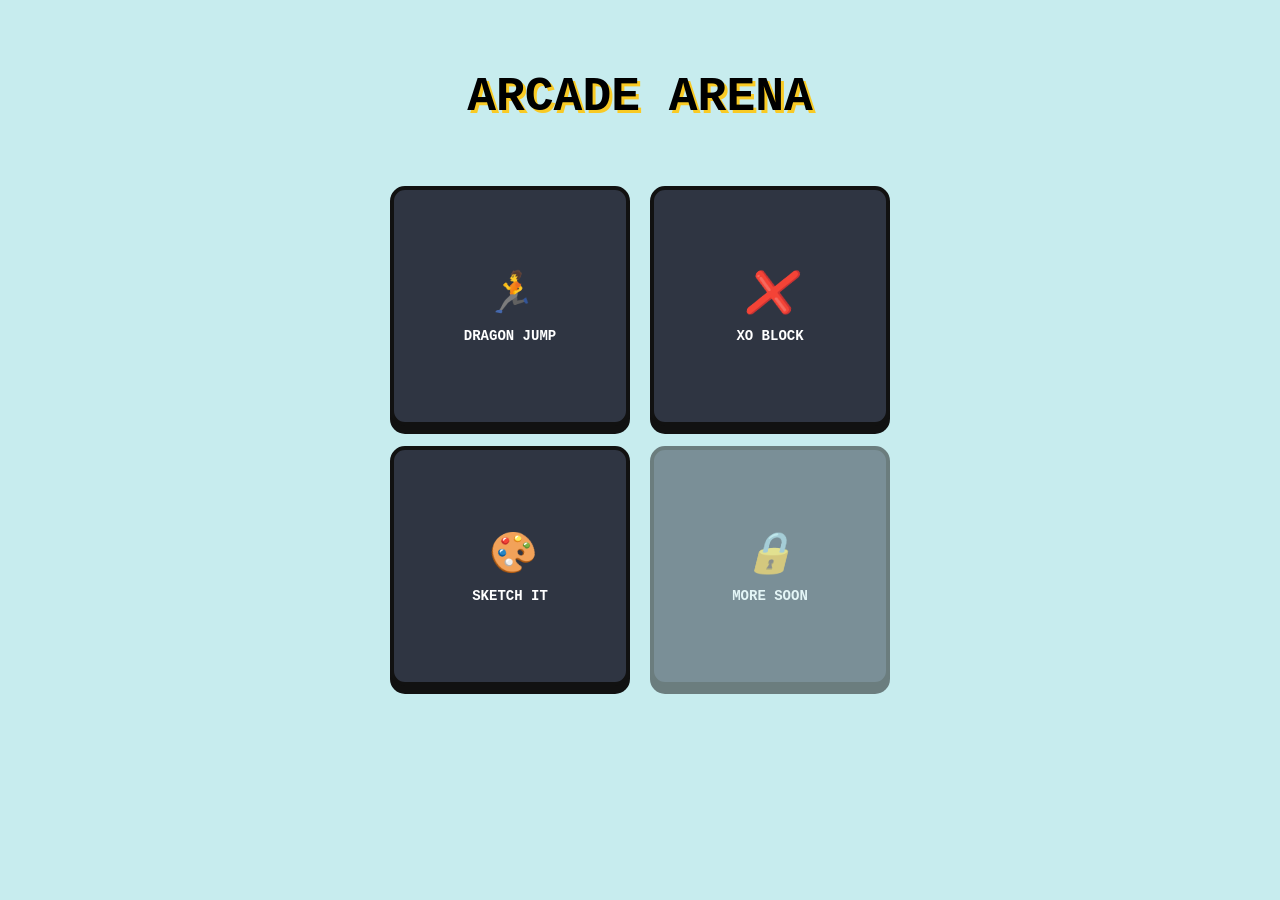
<file: index.html>
<!DOCTYPE html>
<html lang="en">
<head>
    <meta charset="UTF-8">
    <title>ARCADE ARENA</title>
    <link rel="stylesheet" href="common.css">
    <style>
        h1 { margin-top: 50px; text-shadow: 3px 3px var(--lego-yellow); font-size: 3rem; }
        #gameGrid { 
            display: grid; grid-template-columns: repeat(2, 1fr); 
            gap: 20px; width: 90%; max-width: 500px; margin-top: 30px; 
        }
        .tile {
            background: var(--primary-dark); aspect-ratio: 1/1; border-radius: 15px;
            display: flex; flex-direction: column; align-items: center; justify-content: center;
            text-decoration: none; color: white; border: 4px solid #111;
            box-shadow: 0 8px 0 #111; transition: 0.2s;
        }
        .tile:hover { transform: translateY(-4px); background: var(--lego-yellow); color: #111; }
        .tile i { font-size: 40px; margin-bottom: 10px; }
        .tile span { font-weight: bold; font-size: 14px; text-align: center; }
    </style>
</head>
<body>
    <h1>ARCADE ARENA</h1>
    <div id="gameGrid">
        <a href="./JumpOrDie/index.html" class="tile"><i>🏃</i><span>DRAGON JUMP</span></a>
        <a href="./XO/index.html" class="tile"><i>❌</i><span>XO BLOCK</span></a>
        <a href="./Pictionary/index.html" class="tile"><i>🎨</i><span>SKETCH IT</span></a>
        <div class="tile" style="opacity:0.5"><i>🔒</i><span>MORE SOON</span></div>
    </div>
</body>
</html>
</file>
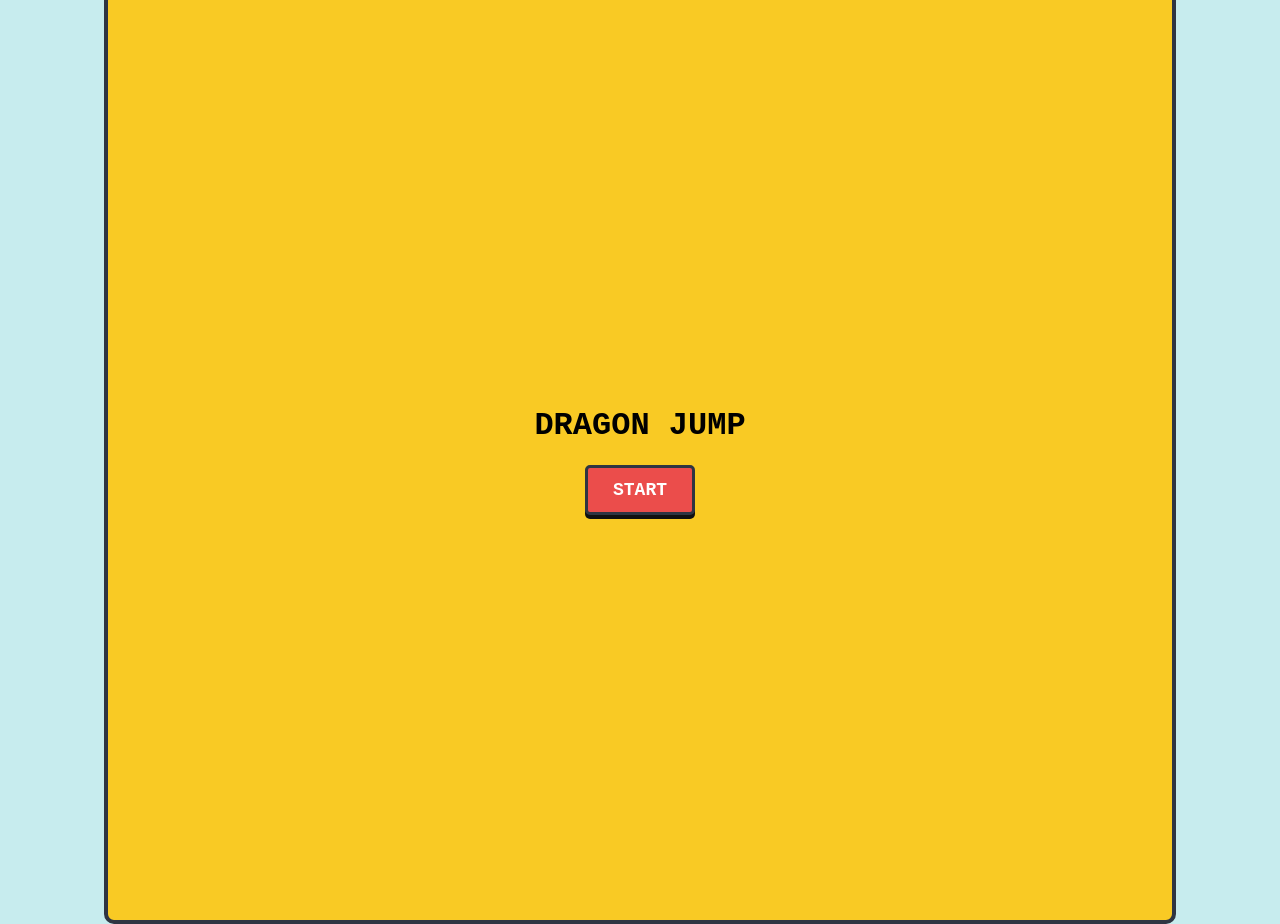
<file: JumpOrDie/index.html>
<!DOCTYPE html>
<html lang="en">
<head>
    <meta charset="UTF-8">
    <title>DRAGON JUMP</title>
    <link rel="stylesheet" href="../common.css">
    <link rel="stylesheet" href="style.css"> </head>
<body>
    <div class="ui-container">
        <a href="../index.html" id="homeBtn">⬅ HOME</a>
        <div class="stats-top">SCORE: <span id="scoreSpan">0</span> | HI: <span id="highScoreSpan">0</span></div>
    </div>

    <div class="game-container" id="gameCanvas">
        <div id="startScreen" class="banner" style="background: var(--lego-yellow); width: 80%;">
            <h1>DRAGON JUMP</h1>
            <button class="start-btn" onclick="startGame()">START</button>
        </div>

        <div class="cloud" style="top: 10%; left: 20%;">☁️</div>
        <div id="character" class="hidden">
            <div class="lego-nub"></div><div class="lego-head"></div>
            <div class="lego-torso"></div><div class="lego-legs"><div class="leg left"></div><div class="leg right"></div></div>
        </div>
        <div id="treeContainer"></div>
        
        <div id="gameOverBanner" class="banner hidden">
            <h2>CRASHED!</h2>
            <p>SCORE: <span id="finalScore">0</span></p>
            <button class="restart-btn" onclick="resetGame()">RETRY</button>
        </div>
    </div>
    <script src="script.js"></script>
</body>
</html>
</file>
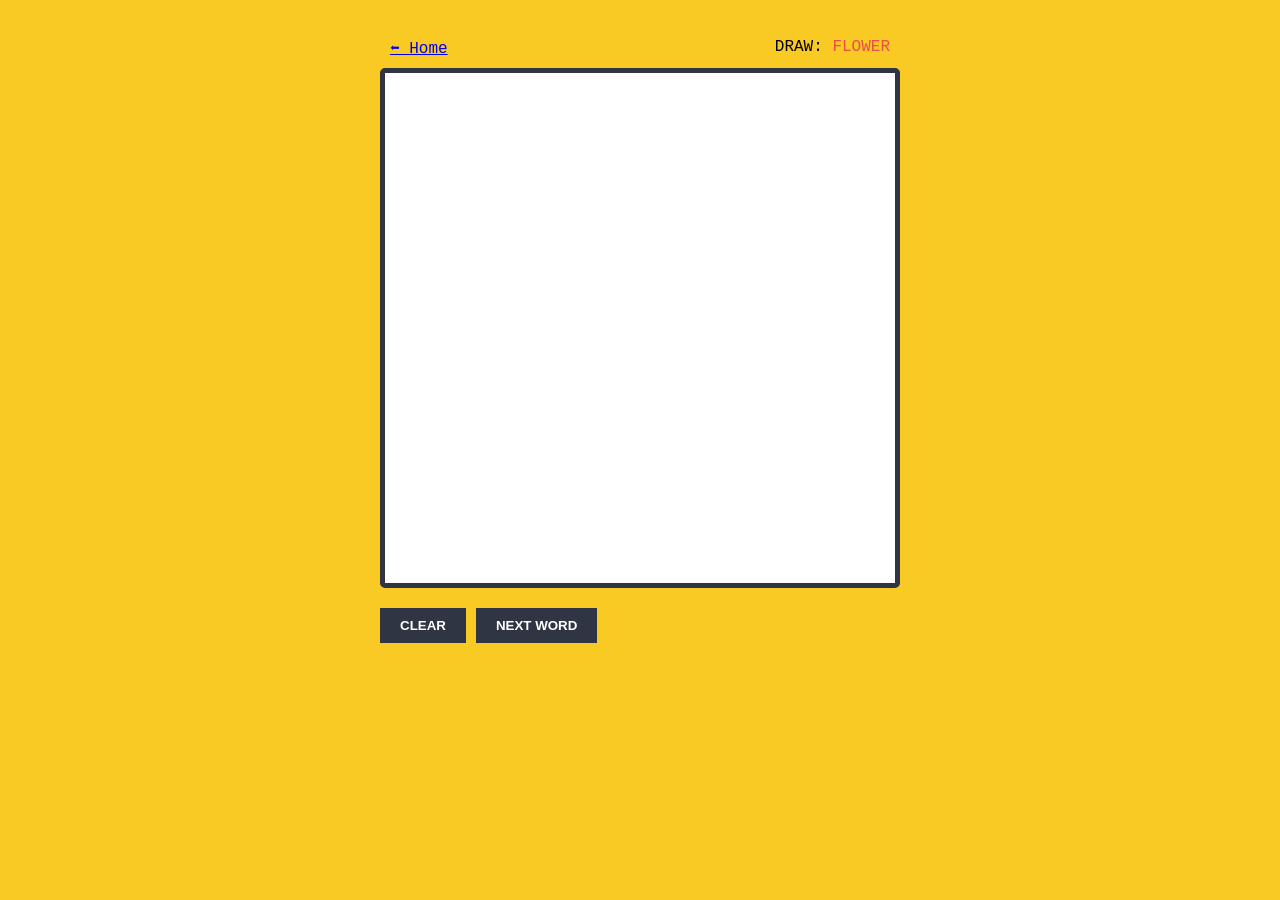
<file: Pictionary/index.html>
<!DOCTYPE html>
<html lang="en">
<head>
    <meta charset="UTF-8">
    <title>Arcade Sketch</title>
    <link rel="stylesheet" href="style.css">
</head>
<body>
    <div class="ui-container">
        <a href="../index.html" id="homeBtn">⬅ Home</a>
        <div class="stats-top">DRAW: <span id="wordToDraw">DRAGON</span></div>
    </div>
    <div class="game">
        <canvas id="paintCanvas" width="500" height="300"></canvas>
        <div class="controls">
            <button onclick="clearCanvas()">CLEAR</button>
            <button onclick="nextWord()">NEXT WORD</button>
        </div>
    </div>
    <script src="script.js"></script>
</body>
</html>
</file>
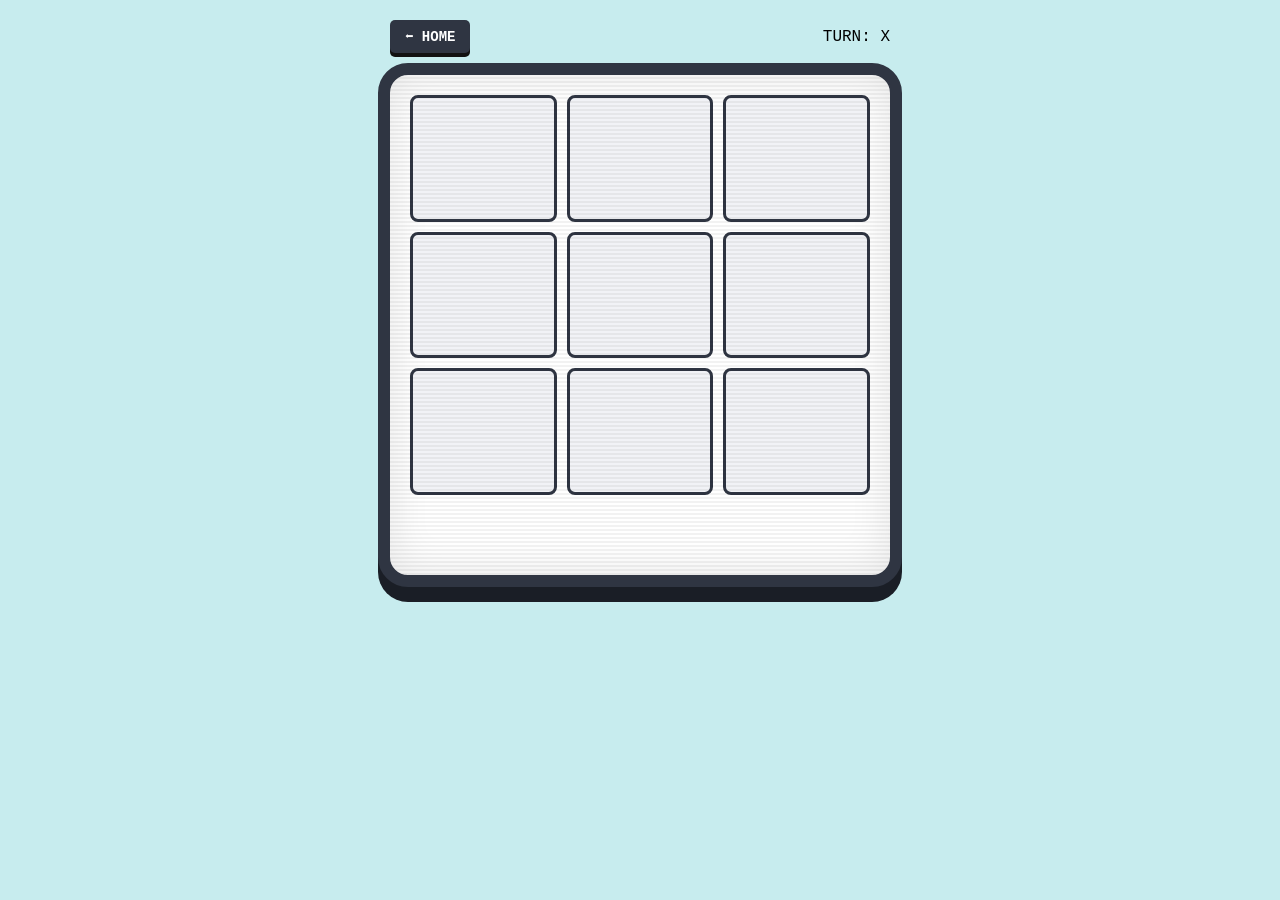
<file: XO/index.html>
<!DOCTYPE html>
<html lang="en">
<head>
    <meta charset="UTF-8">
    <link rel="stylesheet" href="../common.css">
    <style>
        #board { display: grid; grid-template-columns: repeat(3, 1fr); gap: 10px; padding: 20px; height: 80%; }
        .cell { background: #f1f2f6; border-radius: 8px; border: 3px solid var(--primary-dark); display: flex; align-items: center; justify-content: center; font-size: 40px; font-weight: bold; cursor: pointer; }
        .cell:hover { background: var(--lego-yellow); }
    </style>
</head>
<body>
    <div class="ui-header">
        <a href="../index.html" id="homeBtn">⬅ HOME</a>
        <div class="stats-top">TURN: <span id="turnDisplay">X</span></div>
    </div>
    <div class="game-monitor">
        <div id="board">
            <div class="cell" onclick="makeMove(0)"></div>
            <div class="cell" onclick="makeMove(1)"></div>
            <div class="cell" onclick="makeMove(2)"></div>
            <div class="cell" onclick="makeMove(3)"></div>
            <div class="cell" onclick="makeMove(4)"></div>
            <div class="cell" onclick="makeMove(5)"></div>
            <div class="cell" onclick="makeMove(6)"></div>
            <div class="cell" onclick="makeMove(7)"></div>
            <div class="cell" onclick="makeMove(8)"></div>
        </div>
        <div id="gameOverBanner" class="banner hidden">
            <h2 id="winStatus">X WINS!</h2>
            <button class="restart-btn" onclick="resetBoard()">PLAY AGAIN</button>
        </div>
    </div>
    <script src="script.js"></script>
</body>
</html>
</file>
<file: common.css>
:root {
    --primary-dark: #2f3542;
    --lego-yellow: #f9ca24;
    --arcade-bg: #c7ecee;
    --danger-red: #eb4d4b;
}

body { 
    display: flex; flex-direction: column; align-items: center; 
    background: var(--arcade-bg); font-family: 'Courier New', monospace; 
    margin: 0; padding: 20px; overflow: hidden;
}

/* Common UI Header */
.ui-header { 
    width: 90vw; max-width: 500px; display: flex; 
    justify-content: space-between; align-items: center; margin-bottom: 10px; 
}

#homeBtn, .restart-btn, button {
    background: var(--primary-dark); color: white; border: none; padding: 8px 15px;
    border-radius: 5px; cursor: pointer; font-family: inherit; font-weight: bold;
    box-shadow: 0 4px 0 #111; text-decoration: none; font-size: 14px;
}
#homeBtn:hover, button:hover { background: #57606f; }

/* The Retro Square Monitor */
.game-monitor { 
    width: 90vw; max-width: 500px; aspect-ratio: 1/1; 
    border: 12px solid var(--primary-dark); border-radius: 30px; 
    position: relative; overflow: hidden; background: white;
    box-shadow: inset 0 0 40px rgba(0,0,0,0.1), 0 15px 0 #1a1e26;
}

/* Scanline Effect */
.game-monitor::after {
    content: ""; position: absolute; top: 0; left: 0; width: 100%; height: 100%;
    background: linear-gradient(rgba(18, 16, 16, 0) 50%, rgba(0, 0, 0, 0.05) 50%);
    background-size: 100% 4px; pointer-events: none; z-index: 100;
}

.banner {
    position: absolute; top: 50%; left: 50%; transform: translate(-50%, -50%);
    background: white; padding: 20px; border: 4px solid var(--primary-dark);
    text-align: center; z-index: 110; border-radius: 10px; width: 70%;
}

.hidden { display: none !important; }
</file>
<file: JumpOrDie/style.css>
body { display: flex; flex-direction: column; align-items: center; background: #c7ecee; font-family: 'Courier New', Courier, monospace; margin: 0; }

.ui-container { width: 600px; display: flex; justify-content: space-between; align-items: center; margin-top: 20px; }
#homeBtn { text-decoration: none; background: #2f3542; color: white; padding: 8px 15px; border-radius: 5px; font-weight: bold; font-size: 14px; }
.stats-top { font-size: 20px; font-weight: bold; color: #2f3542; }

.game { 
    width: 600px; height: 250px; border-bottom: 8px solid #3d8c40; 
    margin-top: 10px; position: relative; overflow: hidden; background: white; 
    box-shadow: 0 10px 30px rgba(0,0,0,0.15);
}

#startScreen { position: absolute; width: 100%; height: 100%; background: #f9ca24; z-index: 200; display: flex; flex-direction: column; align-items: center; justify-content: center; }
.start-btn { padding: 12px 25px; font-size: 18px; background: #eb4d4b; color: white; border: 3px solid #2f3542; cursor: pointer; font-family: inherit; font-weight: bold; }

/* Lego Character */
#character { width: 34px; height: 70px; position: absolute; bottom: 0; left: 50px; z-index: 10; transition: bottom 0.1s; }
.lego-nub { width: 8px; height: 4px; background: #f1c40f; margin: 0 auto; border: 2px solid #2f3542; border-bottom: none; }
.lego-head { width: 18px; height: 16px; background: #f1c40f; margin: 0 auto; border: 2px solid #2f3542; border-radius: 3px; }
.lego-torso { width: 26px; height: 25px; background: #2980b9; margin: 0 auto; border: 2px solid #2f3542; border-radius: 2px; }
.leg { width: 10px; height: 18px; background: #2f3542; position: absolute; bottom: 0; border-radius: 2px; }
.left { left: 4px; animation: run 0.15s infinite alternate; }
.right { right: 4px; animation: run 0.15s infinite alternate-reverse; }

.frozen .leg { animation: none !important; }
@keyframes run { from { transform: translateY(0); } to { transform: translateY(-6px); } }

/* Tree Hurdles */
.tree { width: 30px; height: 50px; position: absolute; bottom: 0; z-index: 5; }
.tree-leaves { width: 30px; height: 30px; background: #27ae60; border: 2px solid #2f3542; }
.tree-trunk { width: 8px; height: 18px; background: #7f8c8d; margin: 0 auto; border: 1px solid #2f3542; }

/* Variation for small tree */
.small-tree { transform: scale(0.75); transform-origin: bottom; }

.animate { animation: jump 0.6s cubic-bezier(0.4, 0, 0.2, 1); }
@keyframes jump { 0%, 100% { bottom: 0; } 50% { bottom: 125px; } }

/* UI Elements */
#pauseBtn { position: absolute; top: 10px; right: 10px; padding: 5px 10px; background: #2f3542; color: white; border: none; cursor: pointer; border-radius: 3px; }
#gameOverBanner { 
    position: absolute; top: 50%; left: 50%; transform: translate(-50%, -50%); 
    background: rgba(255, 255, 255, 0.95); padding: 20px 40px; border: 4px solid #eb4d4b; 
    text-align: center; z-index: 100; border-radius: 10px; min-width: 200px;
}
.banner-scores { margin: 10px 0; font-weight: bold; border-top: 1px solid #ccc; border-bottom: 1px solid #ccc; padding: 5px 0; }
.restart-btn { padding: 10px 20px; background: #2f3542; color: white; border: none; cursor: pointer; font-weight: bold; border-radius: 5px; }

.cloud { position: absolute; font-size: 30px; opacity: 0.3; animation: moveClouds 20s linear infinite; }
@keyframes moveClouds { from { left: 650px; } to { left: -100px; } }

.hidden { display: none !important; }
.frozen .cloud { animation-play-state: paused; }
#treeContainer {
    position: absolute;
    width: 100%;
    height: 100%;
    bottom: 0;
    left: 0;
}
</file>
<file: Pictionary/style.css>
body { display: flex; flex-direction: column; align-items: center; background: #f9ca24; font-family: 'Courier New', monospace; }
.ui-container { width: 500px; display: flex; justify-content: space-between; margin-top: 30px; }
#paintCanvas { background: white; border: 5px solid #2f3542; cursor: crosshair; margin-top: 10px; border-radius: 5px; }
.controls { margin-top: 15px; display: flex; gap: 10px; }
button { padding: 10px 20px; background: #2f3542; color: white; border: none; cursor: pointer; font-weight: bold; }
#wordToDraw { color: #eb4d4b; }
</file>
